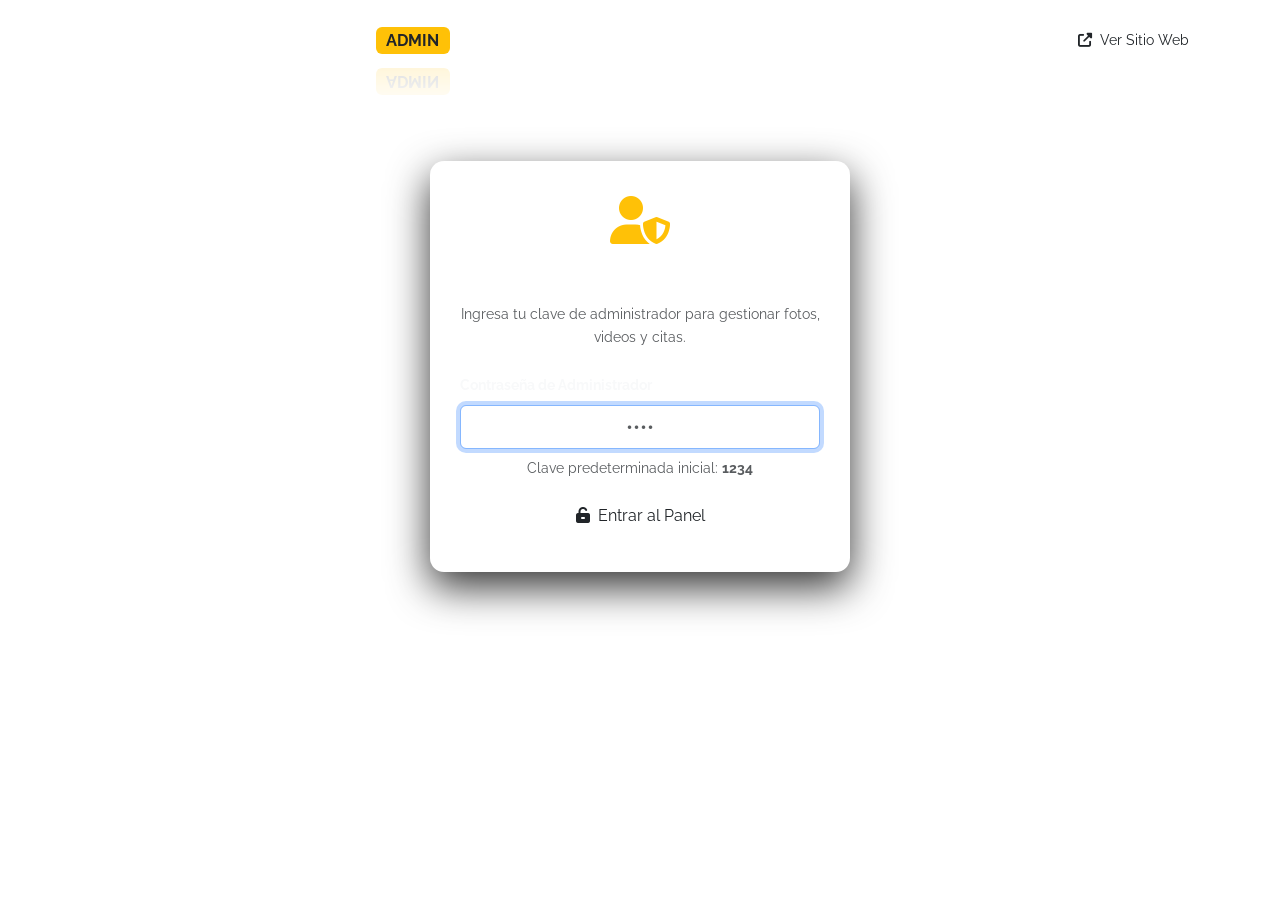
<file: admin.html>
<!DOCTYPE html>
<html lang="es">

<head>
  <meta charset="UTF-8">
  <meta name="viewport" content="width=device-width, initial-scale=1.0">
  <title>Tenebris Tattoo - Panel de Administración</title>
  <meta name="robots" content="noindex, nofollow">

  <!-- Fuentes de Google -->
  <link rel="preconnect" href="https://fonts.googleapis.com">
  <link rel="preconnect" href="https://fonts.gstatic.com" crossorigin>
  <link href="https://fonts.googleapis.com/css2?family=Anton&family=Raleway:wght@400;500;600;700&display=swap" rel="stylesheet">

  <!-- Bootstrap CSS -->
  <link href="https://cdn.jsdelivr.net/npm/bootstrap@5.3.0-alpha3/dist/css/bootstrap.min.css" rel="stylesheet">

  <!-- Font Awesome -->
  <link href="https://cdnjs.cloudflare.com/ajax/libs/font-awesome/6.4.0/css/all.min.css" rel="stylesheet">

  <!-- CSS Principal -->
  <link rel="stylesheet" href="styles.css">

  <!-- CSS Panel de Administración -->
  <link rel="stylesheet" href="admin.css">
</head>

<body>
  <!-- Encabezado de Administración -->
  <header class="main-header">
    <nav class="navbar navbar-expand-lg navbar-dark">
      <div class="container">
        <a class="navbar-brand" href="index.html">
          TENEBRIS TATTOO <span class="badge bg-warning text-dark fs-6 ms-2">ADMIN</span>
        </a>

        <div class="ms-auto d-flex align-items-center gap-3">
          <a href="index.html" class="btn btn-sm btn-tenebris-outline" target="_blank">
            <i class="fas fa-external-link-alt me-1"></i> Ver Sitio Web
          </a>
          <button id="logoutBtn" class="btn btn-sm btn-danger" style="display: none;">
            <i class="fas fa-sign-out-alt me-1"></i> Salir
          </button>
        </div>
      </div>
    </nav>
  </header>

  <!-- PANTALLA 1: Acceso Seguro con Clave -->
  <div id="loginScreen" class="container">
    <div class="admin-login-box">
      <div class="mb-3">
        <i class="fas fa-user-shield text-warning" style="font-size: 3rem;"></i>
      </div>
      <h3 class="mb-2 text-white">Panel de Control</h3>
      <p class="text-muted small mb-4">Ingresa tu clave de administrador para gestionar fotos, videos y citas.</p>

      <form id="loginForm">
        <div class="mb-3 text-start">
          <label for="adminPin" class="form-label text-light small fw-bold">Contraseña de Administrador</label>
          <input type="password" class="form-control text-center fs-5" id="adminPin" placeholder="••••" required autofocus>
          <div class="form-text text-muted text-center mt-2 small">
            Clave predeterminada inicial: <strong>1234</strong>
          </div>
        </div>

        <button type="submit" class="btn btn-tenebris-gold w-100 py-2">
          <i class="fas fa-unlock-alt me-1"></i> Entrar al Panel
        </button>
      </form>
    </div>
  </div>

  <!-- PANTALLA 2: Dashboard Administrativo -->
  <div id="dashboardScreen" class="container admin-wrapper" style="display: none;">
    
    <!-- Resumen de Estadísticas -->
    <div class="row g-3 mb-4">
      <div class="col-md-4">
        <div class="admin-card text-center py-3 mb-0">
          <div class="stat-badge" id="statCitasCount">0</div>
          <div class="text-muted text-uppercase small mt-1">Citas Agendadas</div>
        </div>
      </div>
      <div class="col-md-4">
        <div class="admin-card text-center py-3 mb-0">
          <div class="stat-badge" id="statFotosCount">0</div>
          <div class="text-muted text-uppercase small mt-1">Fotos en Galería</div>
        </div>
      </div>
      <div class="col-md-4">
        <div class="admin-card text-center py-3 mb-0">
          <div class="stat-badge" id="statVideosCount">0</div>
          <div class="text-muted text-uppercase small mt-1">Videos Publicados</div>
        </div>
      </div>
    </div>

    <!-- Pestañas de Navegación del Panel -->
    <ul class="nav admin-nav-tabs mb-4" id="adminTabs" role="tablist">
      <li class="nav-item">
        <button class="nav-link active" id="citas-tab" data-bs-toggle="tab" data-bs-target="#citasTab" type="button">
          <i class="fas fa-calendar-check me-1"></i> Citas de Clientes
        </button>
      </li>
      <li class="nav-item">
        <button class="nav-link" id="galeria-tab" data-bs-toggle="tab" data-bs-target="#galeriaTab" type="button">
          <i class="fas fa-images me-1"></i> Subir Fotos a Galería
        </button>
      </li>
      <li class="nav-item">
        <button class="nav-link" id="videos-tab" data-bs-toggle="tab" data-bs-target="#videosTab" type="button">
          <i class="fab fa-tiktok me-1"></i> Administrar Videos
        </button>
      </li>
    </ul>

    <!-- Contenido de las Pestañas -->
    <div class="tab-content" id="adminTabsContent">
      
      <!-- PESTAÑA 1: Citas Agendadas -->
      <div class="tab-pane fade show active" id="citasTab">
        <div class="admin-card">
          <div class="admin-card-header">
            <div>
              <h4 class="m-0 text-white"><i class="fas fa-calendar-alt text-warning me-2"></i>Gestión de Citas</h4>
              <small class="text-muted">Citas registradas por clientes desde la página web</small>
            </div>
            <button class="btn btn-sm btn-tenebris-outline" onclick="renderAdminCitas()">
              <i class="fas fa-sync-alt me-1"></i> Actualizar
            </button>
          </div>

          <div id="citasListContainer">
            <!-- Citas se inyectan dinámicamente -->
          </div>
        </div>
      </div>

      <!-- PESTAÑA 2: Galería de Fotos -->
      <div class="tab-pane fade" id="galeriaTab">
        <div class="row">
          <!-- Formulario para Subir Foto -->
          <div class="col-lg-5 mb-4">
            <div class="admin-card">
              <h4 class="mb-3 text-white"><i class="fas fa-cloud-upload-alt text-warning me-2"></i>Publicar Nuevo Tatuaje</h4>
              
              <form id="uploadPhotoForm">
                <div class="mb-3">
                  <label class="form-label text-light small fw-bold">Seleccionar Imagen *</label>
                  <input type="file" class="form-control" id="photoFileInput" accept="image/*" required>
                  <small class="text-muted">Formatos: JPG, PNG, WEBP (se optimiza automáticamente).</small>
                </div>

                <div class="mb-3">
                  <label class="form-label text-light small fw-bold">Título o Nombre de la Obra *</label>
                  <input type="text" class="form-control" id="photoTitleInput" placeholder="Ej: Manga Dragón Sombras" required>
                </div>

                <div class="mb-3">
                  <label class="form-label text-light small fw-bold">Categoría / Estilo *</label>
                  <select class="form-select" id="photoCategorySelect" required>
                    <option value="blackwork">Black & Grey</option>
                    <option value="realismo">Realismo</option>
                    <option value="fina">Línea Fina & Arte</option>
                  </select>
                </div>

                <button type="submit" class="btn btn-tenebris-gold w-100 py-2">
                  <i class="fas fa-plus-circle me-1"></i> Publicar en la Web
                </button>
              </form>
            </div>
          </div>

          <!-- Lista de Fotos Actuales -->
          <div class="col-lg-7">
            <div class="admin-card">
              <div class="admin-card-header">
                <h4 class="m-0 text-white">Fotos en la Galería</h4>
                <small class="text-muted">Total: <span id="photoCountDisplay">0</span></small>
              </div>

              <div id="galleryListContainer" style="max-height: 550px; overflow-y: auto;">
                <!-- Lista de fotos -->
              </div>
            </div>
          </div>
        </div>
      </div>

      <!-- PESTAÑA 3: Videos de TikTok -->
      <div class="tab-pane fade" id="videosTab">
        <div class="row">
          <!-- Formulario Agregar Video -->
          <div class="col-lg-5 mb-4">
            <div class="admin-card">
              <h4 class="mb-3 text-white"><i class="fab fa-tiktok text-warning me-2"></i>Agregar Video de TikTok</h4>
              
              <form id="addVideoForm">
                <div class="mb-3">
                  <label class="form-label text-light small fw-bold">Enlace del Video de TikTok *</label>
                  <input type="url" class="form-control" id="videoUrlInput" placeholder="https://www.tiktok.com/@tenebris__tattoo/video/..." required>
                  <small class="text-muted">Copia el enlace directo desde la app o web de TikTok.</small>
                </div>

                <div class="mb-3">
                  <label class="form-label text-light small fw-bold">Título del Video *</label>
                  <input type="text" class="form-control" id="videoTitleInput" placeholder="Ej: Proceso de calavera en sombras" required>
                </div>

                <div class="mb-3">
                  <label class="form-label text-light small fw-bold">Hashtags o Detalles</label>
                  <input type="text" class="form-control" id="videoTagsInput" placeholder="#tattoo #bogota #realismo">
                </div>

                <button type="submit" class="btn btn-tenebris-gold w-100 py-2">
                  <i class="fas fa-video me-1"></i> Publicar Video
                </button>
              </form>
            </div>
          </div>

          <!-- Lista de Videos -->
          <div class="col-lg-7">
            <div class="admin-card">
              <div class="admin-card-header">
                <h4 class="m-0 text-white">Videos Publicados</h4>
                <small class="text-muted">Total: <span id="videoCountDisplay">0</span></small>
              </div>

              <div id="videoListContainer" style="max-height: 550px; overflow-y: auto;">
                <!-- Lista de videos -->
              </div>
            </div>
          </div>
        </div>
      </div>

    </div>
  </div>

  <!-- Toast de Notificación -->
  <div id="adminToast" class="custom-notification" style="display: none;">
    <p id="adminToastMessage" class="m-0"></p>
  </div>

  <!-- Scripts -->
  <script src="https://cdn.jsdelivr.net/npm/bootstrap@5.3.0-alpha3/dist/js/bootstrap.bundle.min.js"></script>
  <script src="admin.js"></script>
</body>

</html>
</file>
<file: styles.css>
/* Estilo Global */
body {
  font-family: 'Raleway', sans-serif;
  margin: 0;
  padding: 0;
  background-color: #ffffff;
  /* Fondo blanco */
  color: #0d1b2a;
  /* Azul oscuro */
  line-height: 1.6;
}

/* Estilo para el texto animado */
.navbar-brand {
  position: relative;
  display: inline-flex;
  justify-content: center;
  align-items: center;
  font-size: 2em;
  /* Tamaño del texto */
  font-weight: bold;
  text-transform: uppercase;
  color: #ffffff;
  /* Blanco */
  -webkit-box-reflect: below -20px linear-gradient(transparent, rgba(255, 255, 255, 0.2));
}

.navbar-brand span {
  position: relative;
  display: inline-block;
  animation: waviy 2s infinite;
  animation-delay: calc(0.1s * var(--i));
}

/* Barra de navegación */
.navbar {
  background-color: transparent;
  /* La barra permanece transparente sobre el SVG */
  position: relative;
  /* Coloca la barra encima del SVG */
  z-index: 1;
  /* Mantiene la barra visible sobre el SVG */
  padding: 10px 20px;
  /* Ajusta el espacio interno */
}

/* Efecto de transformación en los enlaces seleccionados */
.nav-item {
  display: inline-block;
  text-align: center;
  transition: transform 0.3s ease, background-color 0.3s ease;
  font-size: 1rem;
}

.nav-item a {
  cursor: pointer;
  /* Cursor cambia a mano al pasar */
  padding: 5px 10px;
  border-radius: 5px;
  transition: all 0.3s ease;
  color: #ffffff;
  text-decoration: none;
  /* Elimina subrayados */
}

.nav-item:hover a {
  background-color: rgba(255, 255, 255, 0.2);
  /* Fondo claro al pasar el cursor */
  color: #000;
  /* Texto oscuro */
}


/* Animación de rebote */
@keyframes waviy {

  0%,
  40%,
  100% {
    transform: translateY(0);
    /* Posición inicial */
  }

  20% {
    transform: translateY(-20px);
    /* Rebote hacia arriba */
  }
}

/* Encabezado General */
.header-svg {
  width: 100%;
  /* Asegura que el encabezado ocupe todo el ancho de la pantalla */
  margin: 0;
  padding: 0;
  overflow: hidden;
  /* Evita cualquier desbordamiento visual */
}

/* Onda Decorativa */
.header-wave {
  position: absolute;
  /* Coloca el SVG detrás del contenido */
  top: 0;
  /* Asegura que el SVG esté pegado al borde superior */
  left: 0;
  width: 100%;
  /* Asegura que cubra todo el ancho */
  z-index: 0;
  /* Coloca el SVG detrás de los elementos */
  height: 150px;
  /* Ajusta la altura según lo necesario */
}

.header-wave svg {
  display: block;
  /* Asegura que el SVG no tenga márgenes o comportamiento extraño */
  width: 100%;
  /* Extiende el SVG completamente */
  height: auto;
  /* Escala proporcionalmente */
}

/* Ocultar los inputs */
input[type="radio"] {
  display: none;
}

/* Barra de navegación */
.navbar {
  background-color: transparent;
  /* La barra permanece transparente sobre el SVG */
  position: relative;
  /* Coloca la barra encima del SVG */
  z-index: 1;
  /* Mantiene la barra visible sobre el SVG */
  padding: 10px 20px;
  /* Ajusta el espacio interno */
}

/* Efecto de transformación en los enlaces seleccionados */
#check-1:checked~.container-fluid .collapse .item1 {
  transform: scale(1.5);
  background-color: #F39C12;
  /* Color para "Inicio" */
  border-radius: 50%;
  padding: 5px 10px;
  color: #ffffff;
}

#check-2:checked~.container-fluid .collapse .item2 {
  transform: scale(1.5);
  background-color: #EC407A;
  /* Color para "Galería" */
  border-radius: 50%;
  padding: 5px 10px;
  color: white;
}

#check-3:checked~.container-fluid .collapse .item3 {
  transform: scale(1.5);
  background-color: #0D47A1;
  /* Color para "Testimonios" */
  border-radius: 50%;
  padding: 5px 10px;
  color: white;
}

#check-4:checked~.container-fluid .collapse .item4 {
  transform: scale(1.5);
  background-color: #1ABC9C;
  /* Color para "Contacto" */
  border-radius: 50%;
  padding: 5px 10px;
  color: white;
}

/* Transiciones para suavidad */
.nav-item {
  display: inline-block;
  text-align: center;
  transition: transform 0.3s ease, background-color 0.3s ease;
  font-size: 1rem;
}

.nav-item label {
  cursor: pointer;
  /* Cursor cambia a mano al pasar */
  padding: 5px 10px;
  border-radius: 5px;
  transition: all 0.3s ease;
  color: #ffffff;
}

.nav-item:hover label {
  background-color: #f7f5f5;
  /* Fondo claro al pasar el cursor */
  color: #000;
  /* Texto oscuro */
}


/* Botones */
.action-buttons {
  margin-top: 20px;
  display: flex;
  justify-content: center;
  gap: 10px;
  /* Separación entre botones */
}

.action-buttons .btn-info {
  background-color: #000000;
  /* Fondo negro */
  color: #ffffff;
  /* Texto blanco */
  border: 1px solid #ffffff;
  /* Borde blanco */
  padding: 10px 20px;
  font-size: 1em;
  font-family: 'Raleway', sans-serif;
  transition: background-color 0.3s, transform 0.2s ease-in-out;
}

.action-buttons .btn-info:hover {
  background-color: #0d1b2a;
  /* Azul oscuro */
  transform: scale(1.05);
  /* Aumento ligero en hover */
}

.action-buttons .btn-secondary {
  background-color: #333333;
  /* Negro claro */
  color: #ffffff;
  /* Texto blanco */
  border: 1px solid #ffffff;
  /* Borde blanco */
  padding: 10px 20px;
  font-size: 1em;
  font-family: 'Raleway', sans-serif;
  transition: background-color 0.3s, transform 0.2s ease-in-out;
}

.action-buttons .btn-secondary:hover {
  background-color: #0d1b2a;
  /* Azul oscuro */
  transform: scale(1.05);
  /* Aumento ligero en hover */
}

/* Sección de Introducción */
#intro {
  background-color: #ffffff;
  /* Fondo blanco */
  padding: 60px 20px;
  text-align: center;
  color: #0d1b2a;
  /* Azul oscuro */
}

#intro h1 {
  font-family: 'Anton', sans-serif;
  font-size: 3em;
  margin-bottom: 20px;
}

#intro p {
  font-size: 1.2em;
  color: #333333;
  /* Negro */
  margin-bottom: 30px;
}

/* Galería */
#galeria h2 {
  font-family: 'Anton', sans-serif;
  color: #0d1b2a;
  /* Azul oscuro */
  margin-bottom: 20px;
}

/* Contenedor del carrusel */
.custom-carousel-inner {
  display: flex;
  /* Mostrar varios slides en línea */
  align-items: center;
  /* Centrar los slides verticalmente */
  justify-content: center;
  overflow: hidden;
  /* Ocultar desbordes del contenedor */
}

/* Configuración de los slides */
.custom-carousel-inner .carousel-item {
  flex: 0 0 30%;
  /* Tamaño reducido de los slides laterales */
  margin: 0 10px;
  /* Espacio entre imágenes */
  transition: transform 0.5s ease, opacity 0.5s ease;
  /* Transición suave */
  transform: scale(0.8);
  /* Imágenes laterales más pequeñas */
  opacity: 0.5;
  /* Imágenes laterales opacas */
}

/* Imagen activa (central) */
.custom-carousel-inner .carousel-item.active {
  flex: 0 0 50%;
  /* Ocupa más espacio en el carrusel */
  transform: scale(1);
  /* Escala completa */
  opacity: 1;
  /* Opacidad total */
  z-index: 2;
  /* Asegurar que se superponga */
}

/* Imagen dentro del slide */
.custom-carousel-inner .carousel-item img {
  width: 500px;
  /* Ancho fijo */
  height: 347px;
  /* Alto fijo */
  object-fit: cover;
  /* Ajusta la imagen dentro del contenedor */
  border-radius: 10px;
  /* Bordes redondeados */
  box-shadow: 0 5px 15px rgba(0, 0, 0, 0.3);
  /* Sombra elegante */
}

/* Botones de control (flechas) */
.carousel-control-prev-icon,
.carousel-control-next-icon {
  background-color: #0d1b2a;
  /* Azul oscuro */
  border-radius: 50%;
  /* Botones redondeados */
  width: 40px;
  height: 40px;
}

/* Testimonios */
#testimonios h2 {
  font-family: 'Anton', sans-serif;
  color: #0d1b2a;
  /* Azul oscuro */
  margin-bottom: 20px;
}

#testimonios img {
  border-radius: 10px;
  box-shadow: 0 5px 15px rgba(0, 0, 0, 0.2);
  /* Sombra negra */
}

.blockquote {
  font-family: 'Raleway', sans-serif;
  font-size: 1.2em;
  font-style: italic;
  background-color: #ffffff;
  padding: 20px;
  border-left: 5px solid #0d1b2a;
  /* Azul oscuro */
  border-radius: 10px;
  box-shadow: 0 5px 10px rgba(0, 0, 0, 0.1);
}

.accordion-button {
  background-color: #0d1b2a;
  /* Azul oscuro */
  color: #ffffff;
  font-family: 'Raleway', sans-serif;
  transition: background-color 0.1s ease-in-out;
}

.accordion-button:not(.collapsed) {
  background-color: #333333;
  /* Negro claro para preguntas abiertas */
}

.accordion-body {
  font-size: 1em;
  color: #0d1b2a;
}

#carouselTestimonios .carousel-control-prev,
#carouselTestimonios .carousel-control-next,
#carouselTestimonios .carousel-indicators {
  display: none !important;
}

/* Contacto */
#contacto h2 {
  font-family: 'Anton', sans-serif;
  font-size: 2.5em;
  color: #0d1b2a;
  /* Azul oscuro */
  margin-bottom: 20px;
}

#contacto ul {
  font-family: 'Raleway', sans-serif;
  font-size: 1.1em;
  list-style: none;
  padding: 0;
  color: #333333;
  /* Negro */
}

#contacto ul li {
  margin-bottom: 15px;
}

#contacto img {
  border-radius: 10px;
  box-shadow: 0 5px 15px rgba(0, 0, 0, 0.3);
  /* Sombra negra */
}

/* Reserva */
#reservar h2 {
  font-family: 'Anton', sans-serif;
  color: #ffffff;
  /* Texto blanco */
  margin-bottom: 20px;
}

#reservar .btn-primary {
  background-color: #ffffff;
  /* Fondo blanco */
  color: #ffffff;
  /* Azul oscuro */
  border: 2px solid #0d1b2ab4;
  /* Borde azul oscuro */
  transition: background-color 0.3s ease-in-out, transform 0.2s;
}

#reservar .btn-primary:hover {
  color: #ffffff;
  /* Texto blanco */
  transform: scale(1.05);
}

/* SVG decorativo como barra en el footer */
.footer-wave {
  width: 100%;
  /* El SVG ocupa todo el ancho de la página */
  height: auto;
  /* Ajusta la altura proporcionalmente */
}

.footer-wave svg {
  display: block;
  /* Renderiza correctamente el SVG */
  width: 100%;
  /* Asegura que el SVG cubra todo el ancho */
  height: 50px;
  /* Reduce la altura a una barra pequeña */
}

/* Contenido principal del footer */
.footer-content {
  background-color: rgb(33, 37, 41);
  /* Fondo del footer que combina con el SVG */
  color: #ffffff;
  /* Texto en blanco */
  text-align: center;
  /* Centra el contenido */
  padding: 20px 0;
  /* Espaciado interno */
  font-size: 0.9em;
  /* Ajusta el tamaño del texto */
}

/* Contenedor de íconos sociales */
.social-icons {
  margin-top: 10px;
  display: flex;
  /* Organiza los íconos en fila */
  justify-content: center;
  /* Centra los íconos horizontalmente */
  gap: 20px;
  /* Espaciado entre los íconos */
}

/* Estilo de los íconos */
.social-link {
  color: #ffffff;
  /* Blanco por defecto */
  font-size: 1.8em;
  /* Tamaño de los íconos */
  transition: color 0.3s ease;
  /* Animación al pasar el mouse */
}

.social-link:hover {
  color: #0d1b2a;
  /* Azul oscuro al pasar el cursor */
}

.footer-content span {
  color: #0d1b2a;
  /* Resalta "CodeTech" */
  font-weight: bold;
}

/* Footer general */
footer {
  background-color: transparent;
  /* Elimina cualquier fondo adicional */
  padding: 0;
  /* Quita espacios innecesarios */
  margin: 0;
  /* Quita márgenes */
}

/* Estilo del botón para volver al inicio */
.back-to-top {
  position: fixed;
  bottom: 20px;
  /* Distancia del borde inferior */
  right: 20px;
  /* Distancia del borde derecho */
  background-color: #3434359d;
  /* Fondo */
  color: #ffffff;
  /* Color del ícono */
  border: none;
  border-radius: 50%;
  /* Botón redondo */
  width: 50px;
  height: 50px;
  display: flex;
  justify-content: center;
  align-items: center;
  font-size: 1.5rem;
  /* Tamaño del ícono */
  cursor: pointer;
  /* Cambia el cursor */
  opacity: 0;
  /* Inicialmente oculto */
  visibility: hidden;
  /* Ocultar visualmente */
  transition: opacity 0.3s ease, visibility 0.3s ease;
  /* Animaciones suaves */
  z-index: 1000;
  /* Mantener sobre el contenido */
}

.back-to-top:hover {
  background-color: #0d1b2a;
  /* Color más oscuro en hover */
}

/* Botón visible al hacer scroll */
.back-to-top.show {
  opacity: 1;
  /* Totalmente visible */
  visibility: visible;
  /* Aparece visualmente */
}

/* Encabezado de la página */
#videos h2 {
  font-family: 'Anton', sans-serif;
  color: #0d1b2a;
  /* Azul oscuro */
  margin-bottom: 20px;
}

/* Configuración de la cuadrícula */
.video-grid {
  display: grid;
  grid-template-columns: repeat(auto-fit, minmax(300px, 1fr));
  /* Diseño responsivo */
  gap: 20px;
  /* Espacio entre los elementos */
}

/* Estilo de cada video-item */
.video-item {
  text-align: center;
}

.video-title {
  margin-top: 10px;
  font-family: 'Raleway', sans-serif;
  /* Fuente para textos y subtítulos */
  font-size: 1em;
  color: #333333;
  /* Negro claro */
  font-weight: 400;
  /* Define el peso de la fuente */
}

/* Calendario */
#calendar {
  margin: 0 auto;
  width: 100%;
  max-width: 1200px;
  height: 600px;
  /* Aumentada para una mejor visualización */
  background: #ffffff;
  border-radius: 15px;
  box-shadow: 0 8px 20px rgba(0, 0, 0, 0.15);
  overflow: hidden;
  padding: 10px;
}

/* Título de Agenda              */
.agenda-title {
  font-family: 'Anton', sans-serif;
  font-size: 3rem;
  color: #0d1b2a;
  margin-bottom: 30px;
  text-transform: uppercase;
  letter-spacing: 2px;
}

/* Estilo para los números de días */
.fc-daygrid-day-number {
  color: #000000 !important;
  font-size: 1.2rem;
}

/* Encabezados de días y toolbar */
.fc-col-header-cell-cushion {
  color: #000000;
  font-size: 1rem;
}

/* Título del toolbar y botones de navegación */
.fc-toolbar-title,
.fc-button {
  font-family: 'Anton', sans-serif;
  color: #111111;
  text-transform: uppercase;
  letter-spacing: 1px;
}

.fc-button {
  background-color: #0d1b2a !important;
  border: none !important;
  padding: 8px 14px;
  border-radius: 5px;
  transition: background-color 0.3s ease;
}

.fc-button:hover {
  background-color: #071029 !important;
}

/* Bordes y efecto para cada celda del calendario */
.fc-daygrid-day-frame {
  border: 1px solid #e0e0e0 !important;
}

.fc-daygrid-day:hover {
  background-color: #f9f9f9;
  transition: background-color 0.3s ease;
}

/* Título del evento */
.fc-event-title {
  white-space: normal !important;
  overflow: visible !important;
  text-overflow: clip !important;
  display: block;
  line-height: 1.2;
  font-size: 0.9rem;
}

/* Modal personalizado (ya definido) */
.custom-modal {
  display: none;
  /* Oculto inicialmente */
  position: fixed;
  top: 50%;
  left: 50%;
  transform: translate(-50%, -50%);
  background-color: #ffffff;
  padding: 30px;
  border-radius: 15px;
  box-shadow: 0 8px 20px rgba(0, 0, 0, 0.2);
  z-index: 1000;
  width: 90%;
  max-width: 500px;
  animation: fadeIn 0.3s ease-in-out;
}

@keyframes fadeIn {
  from {
    opacity: 0;
  }

  to {
    opacity: 1;
  }
}

/* Encabezado del modal */
.modal-header {
  display: flex;
  justify-content: space-between;
  align-items: center;
  padding-bottom: 15px;
  border-bottom: 1px solid #ddd;
  margin-bottom: 20px;
}

.modal-title {
  font-family: 'Anton', sans-serif;
  font-size: 1.8rem;
  color: #0d1b2a;
  margin: 0;
}

/* Botón de cerrar ("X") */
.close {
  background: transparent;
  border: none;
  font-size: 2.8rem;
  color: #0d1b2a;
  cursor: pointer;
  transition: transform 0.3s ease;
}

.close:hover {
  transform: scale(1.1);
}

/* Botón Guardar Cita - Personalizado */
.btn-primary {
  background-color: #0d1b2a !important;
  border-color: #0d1b2a !important;
  transition: background-color 0.3s ease, transform 0.3s ease;
}

.btn-primary:hover {
  background-color: #071029 !important;
  transform: scale(1.03);
}

/* Notificación (Toast)          */
.custom-notification {
  position: fixed;
  top: 20px;
  left: 50%;
  transform: translateX(-50%);
  background-color: #0d1b2a;
  color: #fff;
  padding: 15px 25px;
  border-radius: 8px;
  box-shadow: 0 4px 8px rgba(0, 0, 0, 0.2);
  z-index: 1100;
  text-align: center;
  font-family: 'Raleway', sans-serif;
}

.custom-notification button {
  margin-top: 10px;
  background-color: #ffffff;
  color: #0d1b2a;
  border: none;
  padding: 8px 12px;
  border-radius: 5px;
  cursor: pointer;
  transition: background-color 0.3s ease;
}

.custom-notification button:hover {
  background-color: #f0f0f0;
}

/* Estilos de Eventos            */
.event-consulta {
  background-color: #28a745 !important;
  color: #ffffff !important;
}

.event-seguimiento {
  background-color: #dc3545 !important;
  color: #ffffff !important;
}

.event-custom {
  background-color: #0d6efd !important;
  color: #ffffff !important;
}

/* Estilo para eventos filtrados */
.filtered-out {
  display: none !important;
}
</file>
<file: admin.css>
/* ===================================================
   TENEBRIS TATTOO - Estilos del Panel de Administración
   =================================================== */

.admin-wrapper {
  min-height: 80vh;
  padding: 40px 0 60px;
}

.admin-login-box {
  max-width: 420px;
  margin: 80px auto;
  background: var(--bg-card);
  border: 1px solid var(--border-color);
  border-radius: 14px;
  padding: 35px 30px;
  box-shadow: 0 15px 40px rgba(0, 0, 0, 0.8);
  text-align: center;
}

.admin-card {
  background: var(--bg-card);
  border: 1px solid var(--border-subtle);
  border-radius: 12px;
  padding: 25px;
  margin-bottom: 25px;
  box-shadow: 0 8px 25px rgba(0, 0, 0, 0.4);
}

.admin-card-header {
  display: flex;
  justify-content: space-between;
  align-items: center;
  margin-bottom: 20px;
  padding-bottom: 15px;
  border-bottom: 1px solid var(--border-subtle);
}

.admin-nav-tabs .nav-link {
  color: var(--text-muted);
  border: 1px solid var(--border-subtle);
  background: rgba(255, 255, 255, 0.03);
  border-radius: 8px;
  padding: 10px 20px;
  font-weight: 600;
  margin-right: 10px;
  transition: all 0.25s ease;
}

.admin-nav-tabs .nav-link:hover {
  color: #ffffff;
  border-color: var(--accent-gold);
}

.admin-nav-tabs .nav-link.active {
  background: var(--accent-gold) !important;
  color: #0a0b0e !important;
  border-color: var(--accent-gold) !important;
  font-weight: 700;
}

.admin-item-row {
  display: flex;
  align-items: center;
  justify-content: space-between;
  background: #0f1117;
  border: 1px solid var(--border-subtle);
  border-radius: 8px;
  padding: 12px 18px;
  margin-bottom: 12px;
  transition: border-color 0.2s ease;
}

.admin-item-row:hover {
  border-color: var(--border-color);
}

.admin-thumb-preview {
  width: 60px;
  height: 75px;
  object-fit: cover;
  border-radius: 6px;
  border: 1px solid var(--border-color);
}

.stat-badge {
  font-size: 1.8rem;
  font-family: var(--font-title);
  color: var(--accent-gold);
  line-height: 1;
}
</file>
